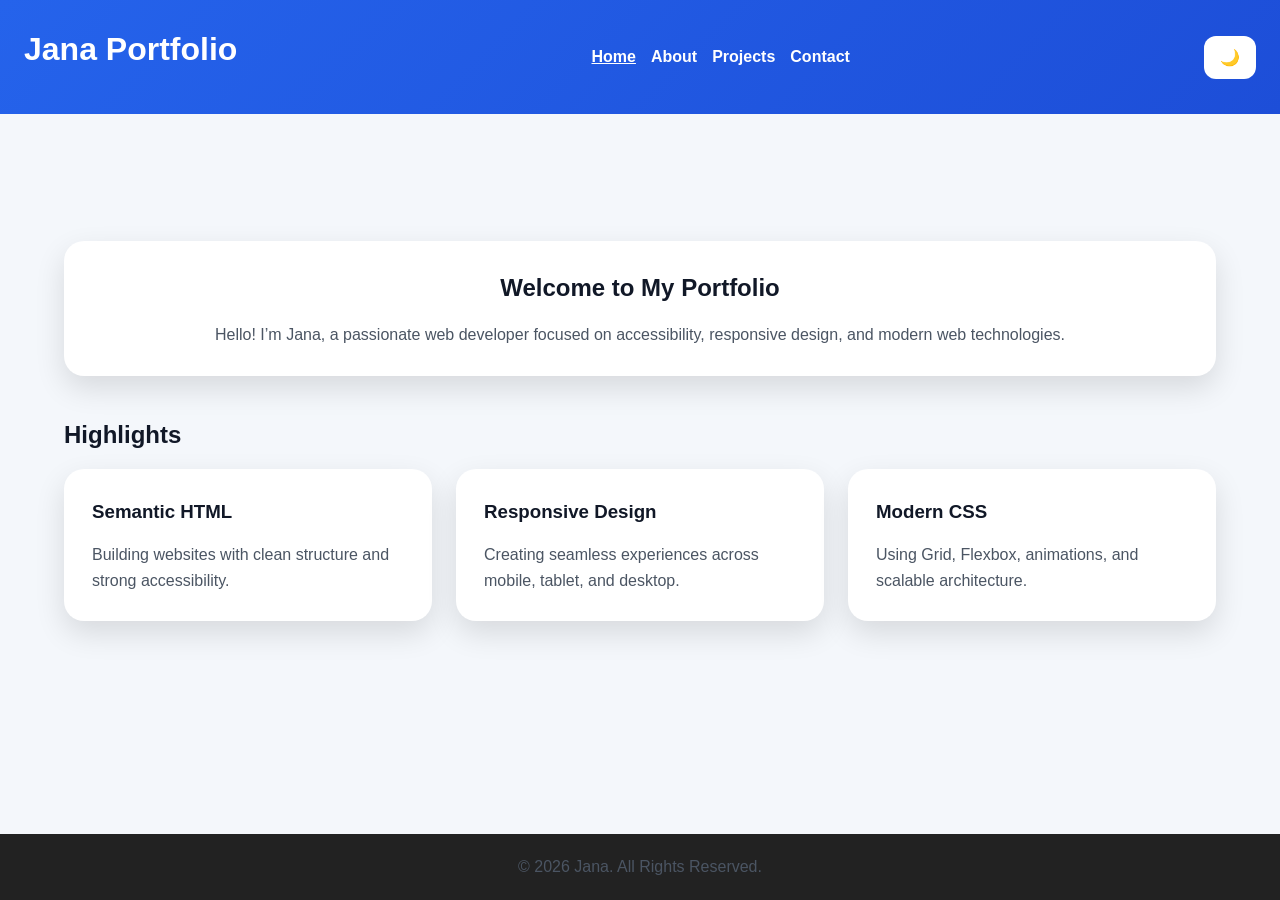
<file: portfolio/portfolio/index.html>
<!DOCTYPE html>
<html lang="en">
<head>
    <meta charset="UTF-8">
    <meta name="viewport" content="width=device-width, initial-scale=1.0">
    <title>Jana Portfolio | Home</title>
    <meta name="description" content="Personal portfolio website of Jana, web developer">
    <link rel="stylesheet" href="../css/style.css">
</head>
<body>

<a href="#main-content" class="skip-link">Skip to main content</a>

<header class="site-header">
    <h1>Jana Portfolio</h1>

    <nav aria-label="Main Navigation">
        <ul class="nav-links">
            <li><a href="index.html" class="active">Home</a></li>
            <li><a href="about.html">About</a></li>
            <li><a href="projects.html">Projects</a></li>
            <li><a href="contact.html">Contact</a></li>
        </ul>
    </nav>

    <button id="theme-toggle" aria-label="Toggle dark mode">🌙</button>
</header>

<main id="main-content" class="container">

    <section class="hero card">
        <h2>Welcome to My Portfolio</h2>
        <p>
            Hello! I’m Jana, a passionate web developer focused on
            accessibility, responsive design, and modern web technologies.
        </p>
    </section>

    <section class="highlights">
        <h2>Highlights</h2>

        <div class="projects-grid">
            <article class="card">
                <h3>Semantic HTML</h3>
                <p>
                    Building websites with clean structure and strong accessibility.
                </p>
            </article>

            <article class="card">
                <h3>Responsive Design</h3>
                <p>
                    Creating seamless experiences across mobile, tablet, and desktop.
                </p>
            </article>

            <article class="card">
                <h3>Modern CSS</h3>
                <p>
                    Using Grid, Flexbox, animations, and scalable architecture.
                </p>
            </article>
        </div>
    </section>

</main>

<footer>
    <p>&copy; 2026 Jana. All Rights Reserved.</p>
</footer>

<script src="../js/theme.js"></script>
</body>
</html>
</file>
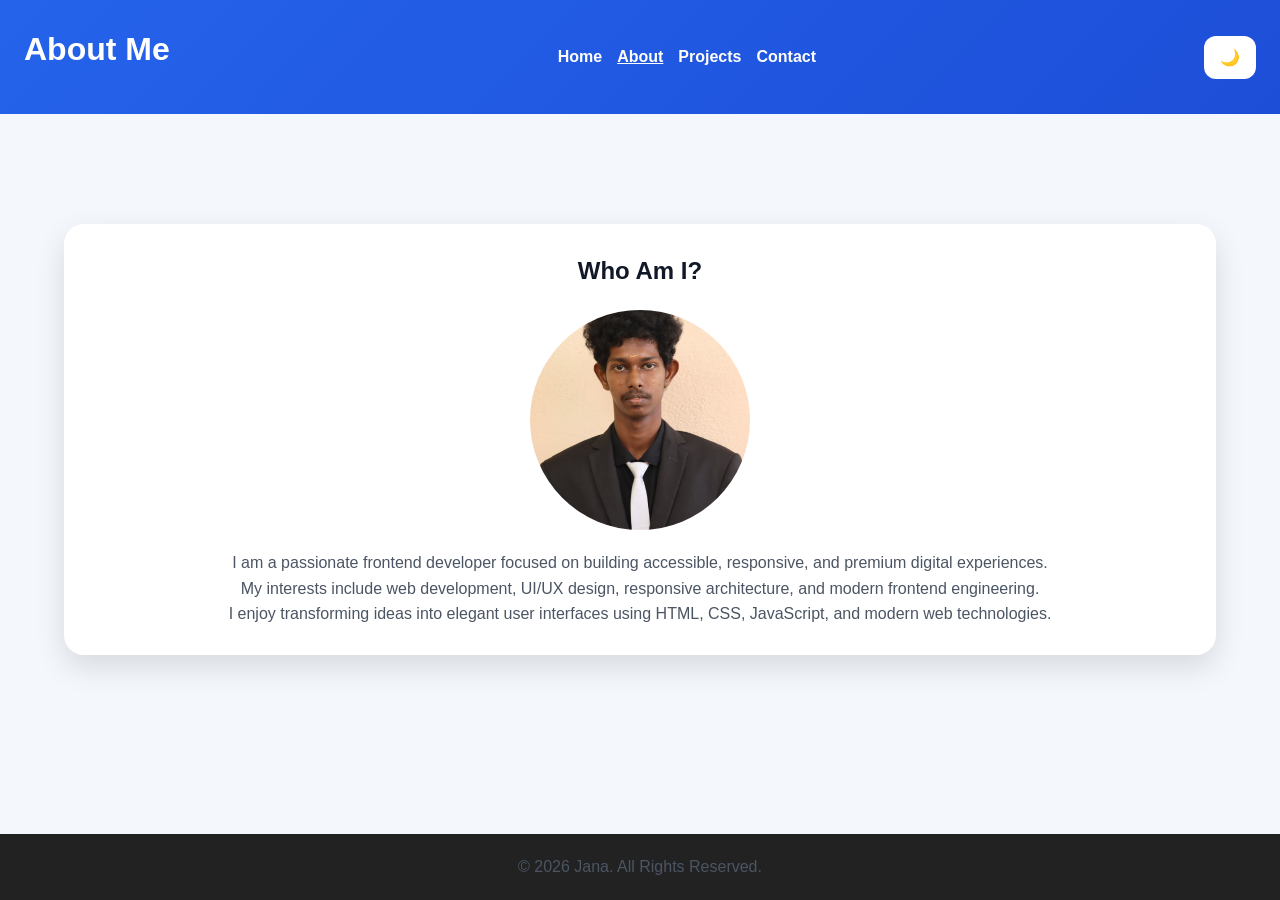
<file: portfolio/portfolio/about.html>
<!DOCTYPE html>
<html lang="en">
<head>
    <meta charset="UTF-8">
    <meta name="viewport" content="width=device-width, initial-scale=1.0">
    <title>Jana Portfolio | About</title>
    <meta name="description" content="Learn more about Jana">
    <link rel="stylesheet" href="../css/style.css">
</head>
<body>

<a href="#main-content" class="skip-link">Skip to main content</a>

<header class="site-header">
    <h1>About Me</h1>

    <nav aria-label="Main Navigation">
        <ul class="nav-links">
            <li><a href="index.html">Home</a></li>
            <li><a href="about.html" class="active">About</a></li>
            <li><a href="projects.html">Projects</a></li>
            <li><a href="contact.html">Contact</a></li>
        </ul>
    </nav>

    <button id="theme-toggle" aria-label="Toggle dark mode">🌙</button>
</header>

<main id="main-content" class="container">

    <section class="about-section card">
        <h2>Who Am I?</h2>

        <!-- Replace with your own image if available -->
        <img 
            src="../assets/profile.jpeg" 
            alt="Portrait of Jana, web developer"
            class="profile-image"
        >

        <p>
            I am a passionate frontend developer focused on building
            accessible, responsive, and premium digital experiences.
        </p>

        <p>
            My interests include web development, UI/UX design,
            responsive architecture, and modern frontend engineering.
        </p>

        <p>
            I enjoy transforming ideas into elegant user interfaces
            using HTML, CSS, JavaScript, and modern web technologies.
        </p>
    </section>

</main>

<footer>
    <p>&copy; 2026 Jana. All Rights Reserved.</p>
</footer>

<script src="../js/theme.js"></script>
</body>
</html>
</file>
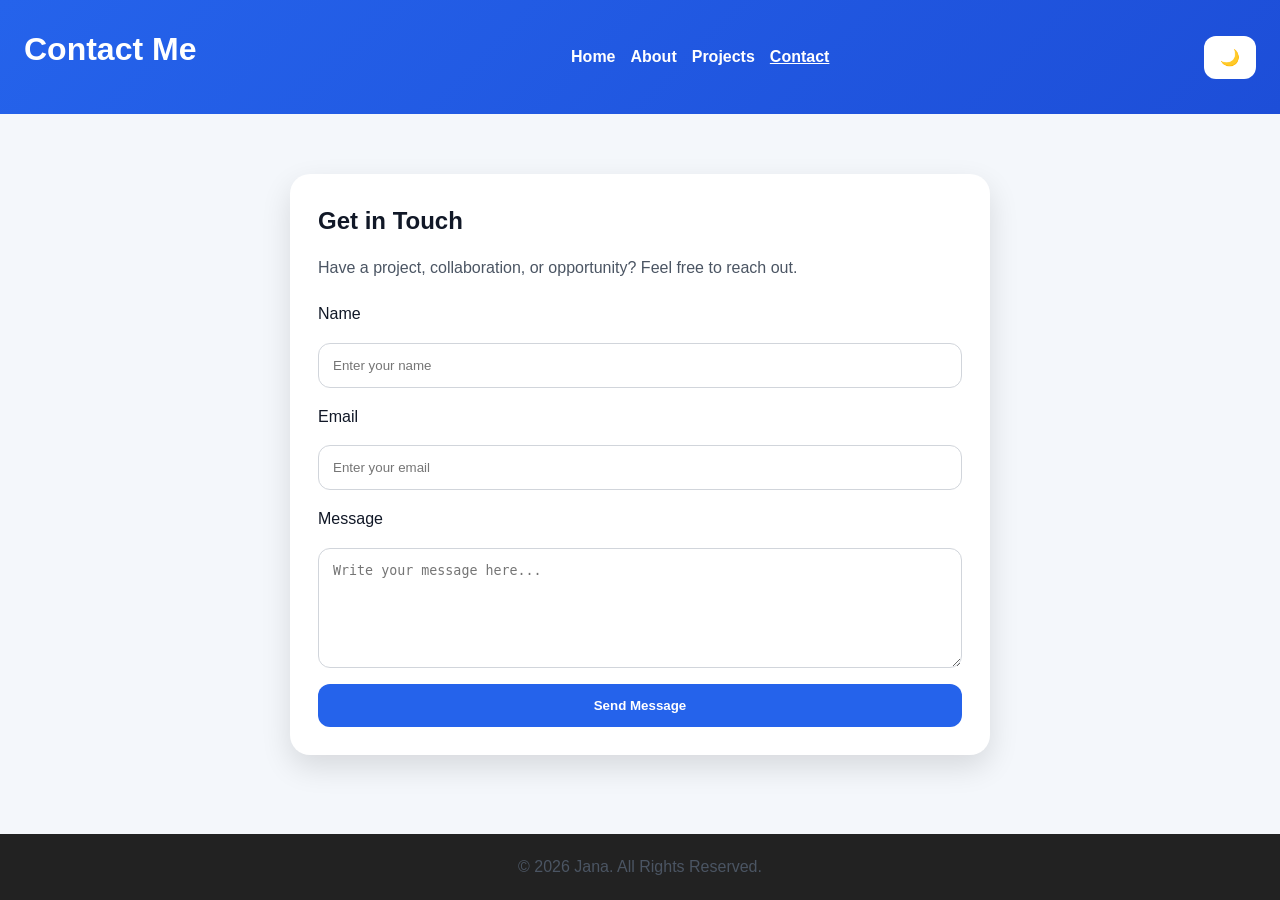
<file: portfolio/portfolio/contact.html>
<!DOCTYPE html>
<html lang="en">
<head>
    <meta charset="UTF-8">
    <meta name="viewport" content="width=device-width, initial-scale=1.0">
    <title>Jana Portfolio | Contact</title>
    <meta name="description" content="Contact Jana">
    <link rel="stylesheet" href="../css/style.css">
</head>
<body>

<a href="#main-content" class="skip-link">Skip to main content</a>

<header class="site-header">
    <h1>Contact Me</h1>

    <nav aria-label="Main Navigation">
        <ul class="nav-links">
            <li><a href="index.html">Home</a></li>
            <li><a href="about.html">About</a></li>
            <li><a href="projects.html">Projects</a></li>
            <li><a href="contact.html" class="active">Contact</a></li>
        </ul>
    </nav>

    <button id="theme-toggle" aria-label="Toggle dark mode">🌙</button>
</header>

<main id="main-content" class="container">

    <section class="card contact-section">
        <h2>Get in Touch</h2>
        <p>
            Have a project, collaboration, or opportunity? Feel free to reach out.
        </p>

        <form aria-label="Contact Form">
            <label for="name">Name</label>
            <input id="name" type="text" placeholder="Enter your name" required>

            <label for="email">Email</label>
            <input id="email" type="email" placeholder="Enter your email" required>

            <label for="message">Message</label>
            <textarea
                id="message"
                rows="6"
                placeholder="Write your message here..."
                required
            ></textarea>

            <button type="submit" class="submit-btn">Send Message</button>
        </form>
    </section>

</main>

<footer>
    <p>&copy; 2026 Jana. All Rights Reserved.</p>
</footer>

<script src="../js/theme.js"></script>
</body>
</html>
</file>
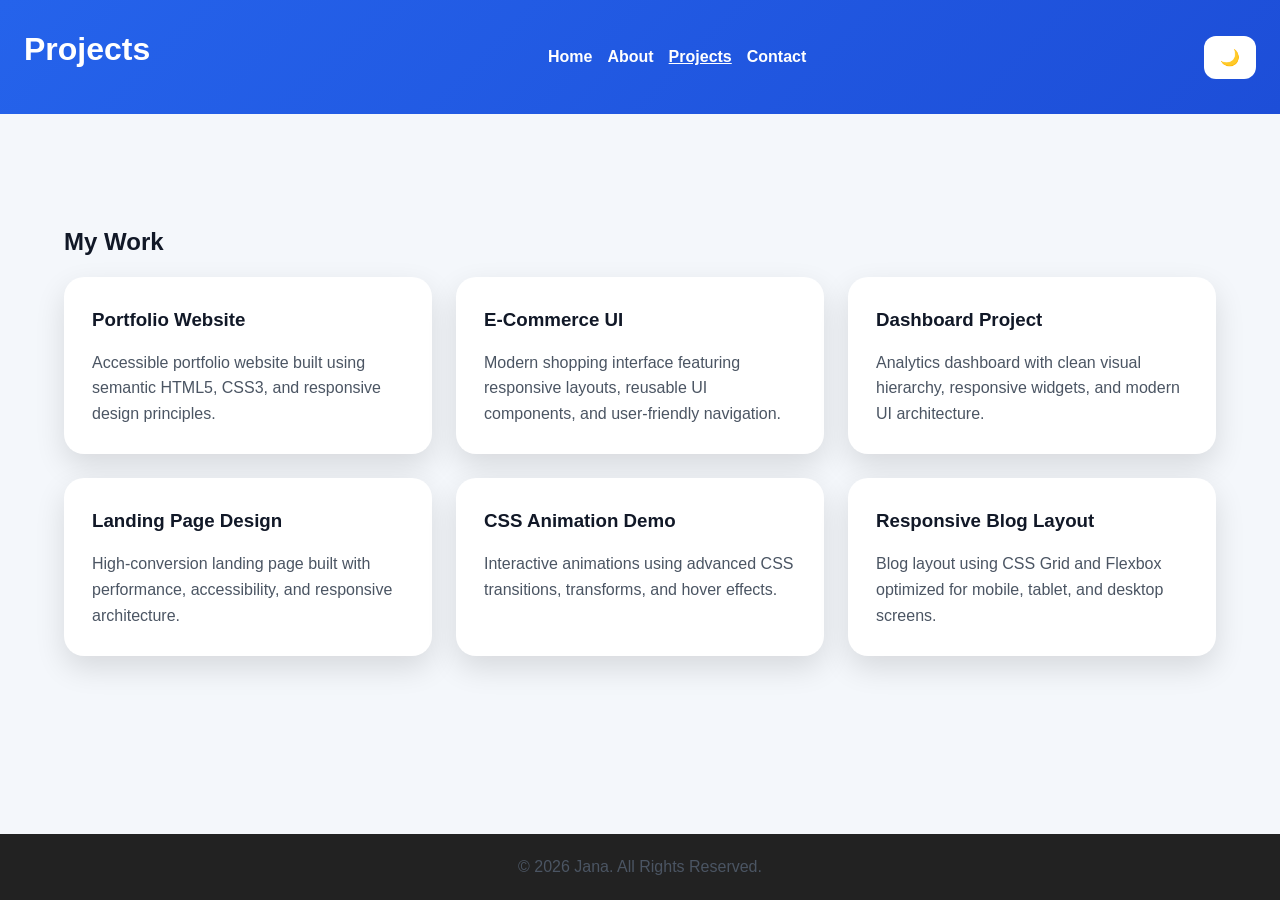
<file: portfolio/portfolio/projects.html>
<!DOCTYPE html>
<html lang="en">
<head>
    <meta charset="UTF-8">
    <meta name="viewport" content="width=device-width, initial-scale=1.0">
    <title>Jana Portfolio | Projects</title>
    <meta name="description" content="Projects created by Jana">
    <link rel="stylesheet" href="../css/style.css">
</head>
<body>

<a href="#main-content" class="skip-link">Skip to main content</a>

<header class="site-header">
    <h1>Projects</h1>

    <nav aria-label="Main Navigation">
        <ul class="nav-links">
            <li><a href="index.html">Home</a></li>
            <li><a href="about.html">About</a></li>
            <li><a href="projects.html" class="active">Projects</a></li>
            <li><a href="contact.html">Contact</a></li>
        </ul>
    </nav>

    <button id="theme-toggle" aria-label="Toggle dark mode">🌙</button>
</header>

<main id="main-content" class="container">

    <section>
        <h2>My Work</h2>

        <div class="projects-grid">

            <article class="card project-card">
                <h3>Portfolio Website</h3>
                <p>
                    Accessible portfolio website built using semantic HTML5,
                    CSS3, and responsive design principles.
                </p>
            </article>

            <article class="card project-card">
                <h3>E-Commerce UI</h3>
                <p>
                    Modern shopping interface featuring responsive layouts,
                    reusable UI components, and user-friendly navigation.
                </p>
            </article>

            <article class="card project-card">
                <h3>Dashboard Project</h3>
                <p>
                    Analytics dashboard with clean visual hierarchy,
                    responsive widgets, and modern UI architecture.
                </p>
            </article>

            <article class="card project-card">
                <h3>Landing Page Design</h3>
                <p>
                    High-conversion landing page built with performance,
                    accessibility, and responsive architecture.
                </p>
            </article>

            <article class="card project-card">
                <h3>CSS Animation Demo</h3>
                <p>
                    Interactive animations using advanced CSS transitions,
                    transforms, and hover effects.
                </p>
            </article>

            <article class="card project-card">
                <h3>Responsive Blog Layout</h3>
                <p>
                    Blog layout using CSS Grid and Flexbox optimized for
                    mobile, tablet, and desktop screens.
                </p>
            </article>

        </div>
    </section>

</main>

<footer>
    <p>&copy; 2026 Jana. All Rights Reserved.</p>
</footer>

<script src="../js/theme.js"></script>
</body>
</html>
</file>
<file: portfolio/css/style.css>
/* =========================
   CSS VARIABLES / THEME
========================= */
:root {
    --bg-primary: #f4f7fb;
    --bg-secondary: #ffffff;
    --text-primary: #111827;
    --text-secondary: #4b5563;
    --accent: #2563eb;
    --accent-hover: #1d4ed8;
    --border: #d1d5db;
    --shadow: 0 12px 30px rgba(0, 0, 0, 0.12);
    --transition: all 0.3s ease;
}

[data-theme="dark"] {
    --bg-primary: #111827;
    --bg-secondary: #1f2937;
    --text-primary: #f9fafb;
    --text-secondary: #d1d5db;
    --accent: #60a5fa;
    --accent-hover: #3b82f6;
    --border: #374151;
    --shadow: 0 12px 30px rgba(0, 0, 0, 0.4);
}

/* =========================
   RESET
========================= */
* {
    margin: 0;
    padding: 0;
    box-sizing: border-box;
}

/* =========================
   GLOBAL
========================= */
html {
    scroll-behavior: smooth;
}

body {
    font-family: Arial, sans-serif;
    line-height: 1.6;
    background: var(--bg-primary);
    color: var(--text-primary);
    transition: var(--transition);
    min-height: 100vh;
    display: flex;
    flex-direction: column;
}

img {
    max-width: 100%;
    display: block;
}

h1, h2, h3 {
    margin-bottom: 15px;
}

p {
    color: var(--text-secondary);
}

/* =========================
   ACCESSIBILITY
========================= */
.skip-link {
    position: absolute;
    left: -9999px;
}

.skip-link:focus {
    left: 20px;
    top: 20px;
    background: yellow;
    color: black;
    padding: 12px;
    z-index: 999;
}

a:focus,
button:focus,
input:focus,
textarea:focus {
    outline: 3px solid var(--accent);
    outline-offset: 3px;
}

/* =========================
   HEADER
========================= */
.site-header {
    background: linear-gradient(135deg, #2563eb, #1d4ed8);
    color: white;
    padding: 24px;
    
    display: flex;
    flex-direction: column;
    gap: 20px;
    align-items: center;
}

/* FLEXBOX */
.nav-links {
    list-style: none;
    display: flex;
    flex-direction: column;
    gap: 15px;
}

.nav-links a {
    color: white;
    text-decoration: none;
    font-weight: bold;
    transition: var(--transition);
}

.nav-links a:hover,
.nav-links a.active {
    text-decoration: underline;
}

/* =========================
   THEME BUTTON
========================= */
#theme-toggle {
    padding: 12px 16px;
    border: none;
    border-radius: 12px;
    cursor: pointer;
    font-size: 1rem;
    background: white;
    transition: var(--transition);
}

#theme-toggle:hover {
    transform: scale(1.05);
}

/* =========================
   MAIN CONTAINER
========================= */
.container {
    width: min(1200px, 90%);
    margin: auto;
    padding: 40px 0;
}

/* =========================
   CARDS
========================= */
.card {
    background: var(--bg-secondary);
    padding: 28px;
    border-radius: 20px;
    box-shadow: var(--shadow);
    transition: var(--transition);
}

.card:hover {
    transform: translateY(-8px);
}

/* =========================
   HERO
========================= */
.hero {
    text-align: center;
    margin-bottom: 40px;
}

/* =========================
   GRID LAYOUT
========================= */
.projects-grid {
    display: grid;
    grid-template-columns: 1fr;
    gap: 24px;
}

/* =========================
   ABOUT PAGE
========================= */
.about-section {
    text-align: center;
}

.profile-image {
    width: 220px;
    height: 220px;
    margin: 20px auto;
    border-radius: 50%;
    object-fit: cover;
}

/* =========================
   CONTACT PAGE
========================= */
.contact-section {
    max-width: 700px;
    margin: auto;
}

form {
    margin-top: 20px;
    display: flex;
    flex-direction: column;
    gap: 16px;
}

input,
textarea {
    padding: 14px;
    border-radius: 12px;
    border: 1px solid var(--border);
    background: var(--bg-secondary);
    color: var(--text-primary);
}

.submit-btn {
    padding: 14px;
    border: none;
    border-radius: 12px;
    background: var(--accent);
    color: white;
    font-weight: bold;
    cursor: pointer;
    transition: var(--transition);
}

.submit-btn:hover {
    background: var(--accent-hover);
}

/* =========================
   FOOTER
========================= */
footer {
    margin-top: auto;
    text-align: center;
    padding: 20px;
    background: #222;
    color: white;
}

/* =========================
   TABLET
========================= */
@media (min-width: 768px) {
    .nav-links {
        flex-direction: row;
    }

    .projects-grid {
        grid-template-columns: repeat(2, 1fr);
    }
}

/* =========================
   DESKTOP
========================= */
@media (min-width: 1024px) {
    .site-header {
        flex-direction: row;
        justify-content: space-between;
    }

    .projects-grid {
        grid-template-columns: repeat(3, 1fr);
    }
}
</file>
